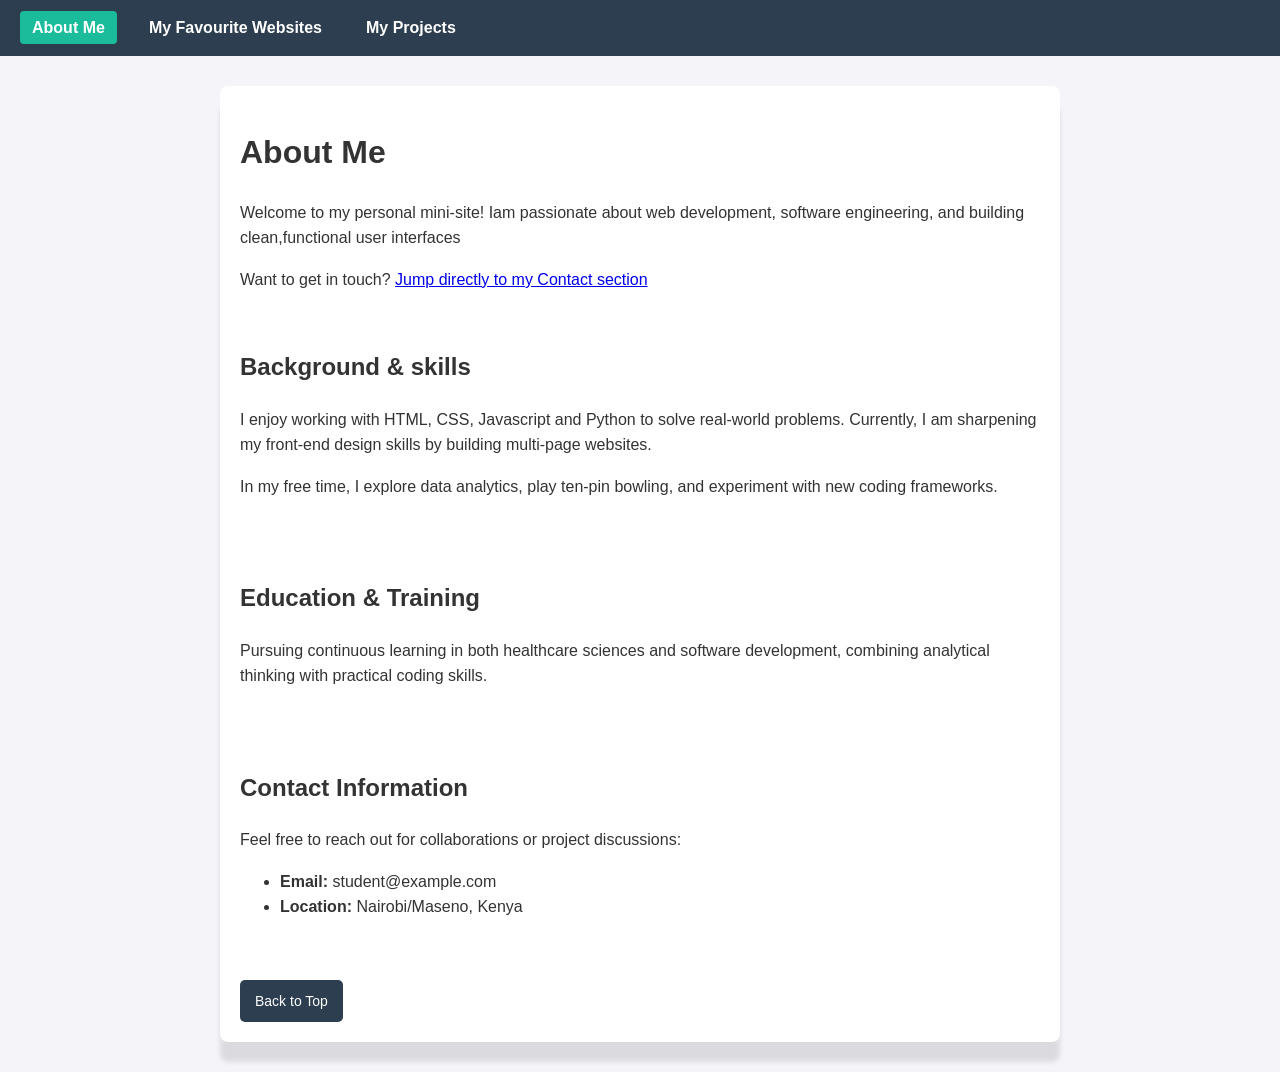
<file: index.html>
<!DOCTYPE html>
<html lang="en">
<head>
    <meta charset="UTF-8">
    <meta name="viewport" content="width=device-width, initial-scale=1.0">
    <title>About Me - Mini-Site</title>
    <link rel="stylesheet" href="style.css">
</head>
<body id="top">

    <!--Consistent Navigation Bar-->
    <nav>
        <ul>
            <li><a href="index.html" class="active">About Me</a></li>
            <li><a href="websites.html">My Favourite Websites</a></li>
            <li><a href="Projects.html">My Projects</a></li>
        </ul>
    </nav>

    <div class="container">
        <h1>About Me</h1>
        <p>Welcome to my personal mini-site! Iam passionate about web development, software engineering, and building clean,functional user interfaces</p>


        <!--Internal Anchor Link scrolling to a specific section -->
        <p>Want to get in touch? <a href="#contact-info">Jump directly to my Contact section </a></p>

        <section id="bio">
            <h2>Background & skills</h2>
            <p>I enjoy working with HTML, CSS, Javascript and Python to solve real-world problems. Currently, I am sharpening my front-end design skills by building multi-page websites.</p>
            <p>In my free time, I explore data analytics, play ten-pin bowling, and experiment with new coding frameworks.</p>
        </section>

        <section id="education">
            <h2>Education & Training</h2>
            <p>Pursuing continuous learning in both healthcare sciences and software development, combining analytical thinking with practical coding skills.</p>
        </section>

        <!-- Target Section for Internal Anchor Link -->
         <section id="contact-info">
            <h2>Contact Information</h2>
            <p>Feel free to reach out for collaborations or project discussions:</p>
            <ul>
                <li><strong>Email:</strong> student@example.com</li>
                <li><strong>Location:</strong> Nairobi/Maseno, Kenya</li>
            </ul>
         </section>

         <!-- Bonus: Back to Top Button -->
          <a href="#top" class="back-to-top">Back to Top</a>
    </div>
</body>
</html>
</file>
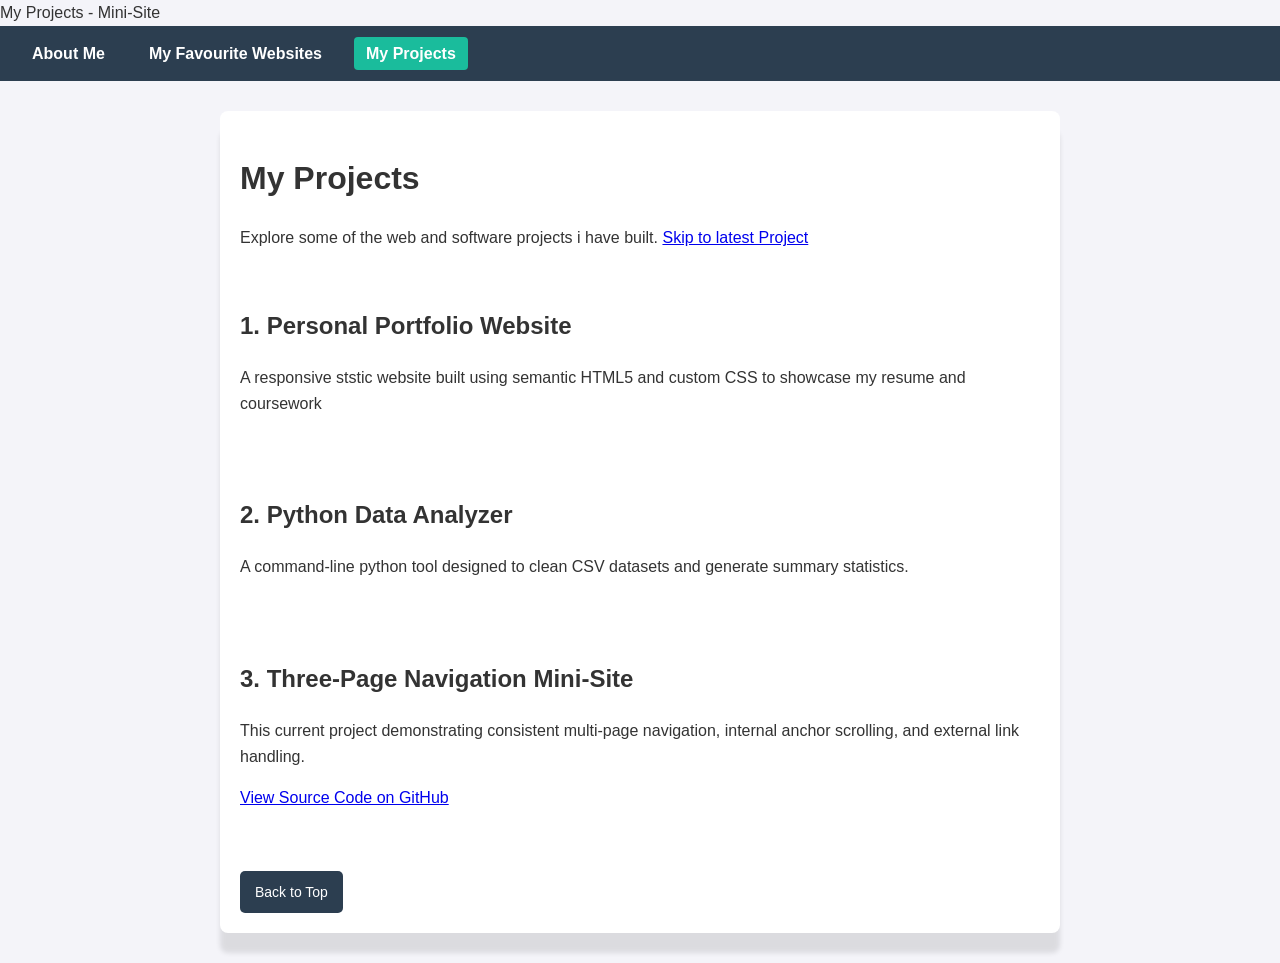
<file: projects.html>
<!DOCTYPE html>
<html lang="en">
<head>
    <meta charset="UTF-8">
    <meta name="viewport" content="width=device-width, initial-scale=1.0"
    <title>My Projects - Mini-Site</title>
    <link rel="stylesheet" href="style.css">
</head>
<body id="top">

    <!-- Consistent Navigation Bar -->
     <nav>
        <ul>
            <li><a href="index.html">About Me</a></li>
            <li><a href="websites.html">My Favourite Websites</a></li>
            <li><a href="projects.html" class="active">My Projects</a></li>
        </ul>
     </nav>

     <div class="container">
        <h1>My Projects</h1>
        <p>Explore some of the web and software projects i have built. <a href="#project-three">Skip to latest Project </a></p>

        <section id="project-one">
            <h2>1. Personal Portfolio Website</h2>
            <p>A responsive ststic website built using semantic HTML5 and custom CSS to showcase my resume and coursework </p>
        </section>

        <section id="project-two">
            <h2>2. Python Data Analyzer</h2>
            <p>A command-line python tool designed to clean CSV datasets and generate summary statistics.</p>
        </section>

        <section id="project-three">
            <h2>3. Three-Page Navigation Mini-Site</h2>
            <p>This current project demonstrating consistent multi-page navigation, internal anchor scrolling, and external link handling.</p>
            <p><a href="https://github.com/" target="_blank" rel="noopener noreferrer">View Source Code on GitHub</a></p>
        </section>

        <!-- Bonus: Back to Top Button-->
         <a href="#top" class="back-to-top"> Back to Top</a>
     </div>

</body>
</html>
</file>
<file: style.css>
css
html {
    scroll-behaviour: smooth; /*Enables smooth scrolling for internal anchor links */
}

body{
    font-family: Arial, sans-serif;
    line-height: 1.6;
    margin: 0;
    padding: 0;
    background-color: #f4f4f9;
    color: #333;
}

/* Consistent Navigation Bar across all pages*/
nav{
    background-color: #2c3e50;
    padding: 15px 20px;
    position: sticky;
    top: 0;
    z-index: 1000;
}

nav ul{
    list-style: none;
    margin: 0;
    padding: 0;
    display: flex;
    gap: 20px;
}

nav a{
    color: #ffffff;
    text-decoration: none;
    font-weight: bold;
    padding: 8px 12px;
    border-radius: 4px;
}

nav a:hover, nav a.active{
    background-color: #1abc9c;
}

/* Main Content Layout */
.container {
    max-width: 800px;
    margin: 30px auto;
    padding: 20px;
    background: #ffffff;
    border-radius: 8px;
    box-shadow: 0 20px 5px rgba(0,0,0,0.1);
}

section{
    margin-bottom: 40px;
    padding-top: 20px;
}

/* Bonus: Back to Top Button */
.back-to-top {
    display: inline-block;
    margin-top: 20px;
    padding: 10px 15px;
    background-color: #2c3e50;
    color: #ffffff;
    text-decoration: none;
    border-radius: 5px;
    font-size: 14px;
}

.back-to-top:hover{
    background-color: #1abc9c;
}
</file>
